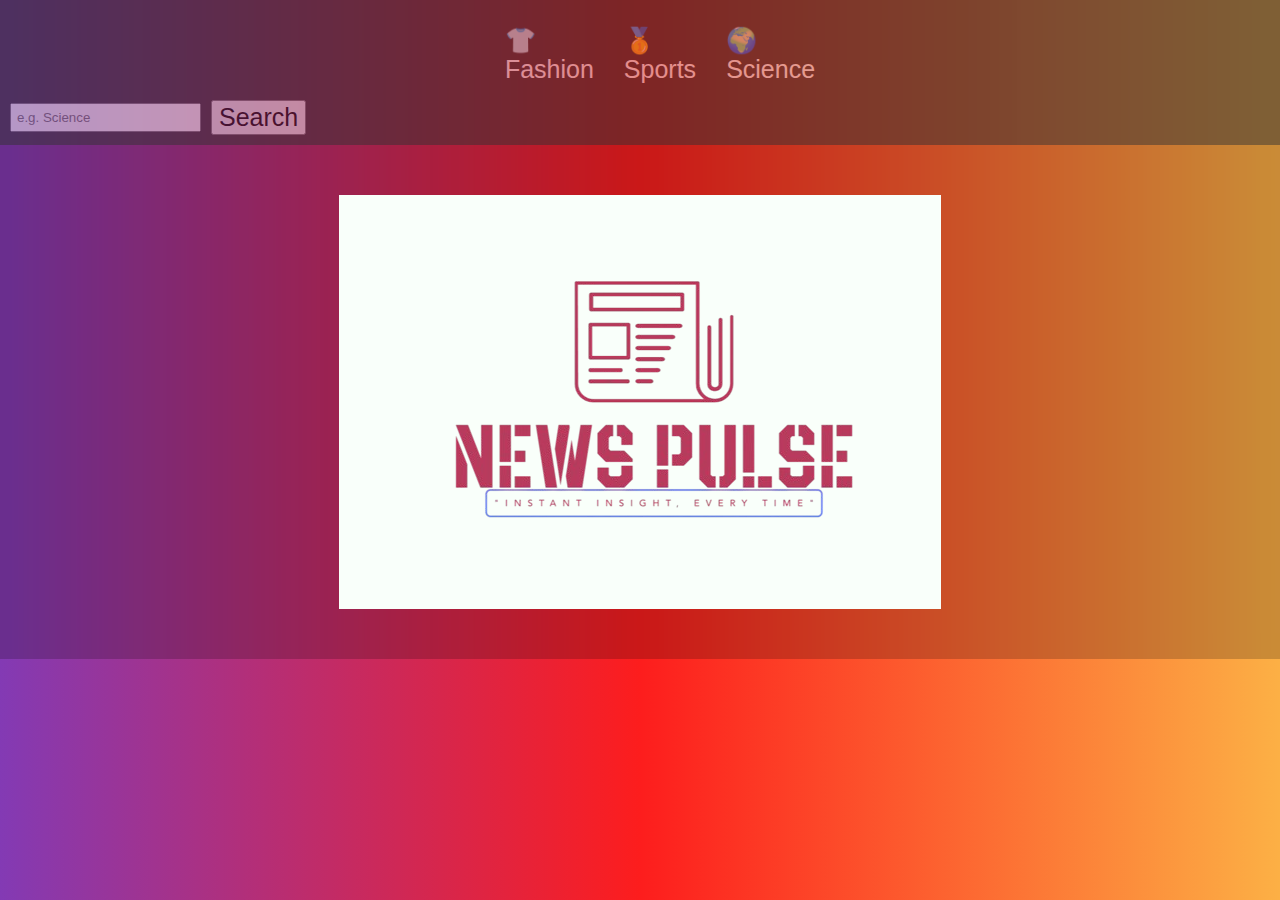
<file: index.html>
<!DOCTYPE html>
<html lang="en">

<head>
  <style>
    body {
      background: rgb(131, 58, 180);
      background: linear-gradient(90deg, rgba(131, 58, 180, 1) 0%, rgba(253, 29, 29, 1) 50%, rgba(252, 176, 69, 1) 100%);
      backdrop-filter: blur(10px) brightness(80%);
      margin: 0;
      font-family: Arial, sans-serif;
    }

    .logo {
      display: block;
      background-color: rgb(249, 255, 250);
      cursor: pointer;
      max-width: 100%;
      height: auto;
      margin: 50px auto;
    }

    .content-wrapper {
      display: flex;
      align-items: center;
      justify-content: center;
      max-width: 1200px;
      margin: 0 auto;
    }

    .text-column {
      flex: 1;
      display: flex;
      flex-direction: column;
      justify-content: space-between;
      height: 100%;
    }

    .basicinfo {
      background-color: #ffffff;
      border-radius: 20px;
      padding: 10px;
      box-shadow: 0 4px 8px rgba(0, 0, 0, 0.2);
      margin: 5px;
      flex: 1;

      width: 80%;

      color: #000;

      overflow: hidden;
      margin: 10px;


      opacity: 0;
      transition: opacity 0.5s ease-in-out;
    }

    .basicinfo.visible {
      opacity: 1;
    }






    .cards-container {
      flex: 3;
      display: flex;
      justify-content: space-between;
      flex-wrap: wrap;
    }

    .card {
      background-color: white;
      border-radius: 10px;
      box-shadow: 0px 4px 8px rgba(0, 0, 0, 0.1);
      margin: 10px;
      overflow: hidden;
      width: 30%;
      transition: transform 0.3s ease-in-out;
    }

    .card:hover {
      transform: translateY(-5px);
    }

    .card img {
      width: 100%;
      height: 200px;
      object-fit: cover;
    }

    .card-content {
      padding: 15px;
    }

    .card-content h3 {
      margin: 0 0 10px;
      font-size: 18px;
    }

    .card-content p {
      font-size: 14px;
      color: #555;
    }

    .card-content h6 {
      font-size: 12px;
      color: #aaa;
      margin-bottom: 10px;
    }

    @media (max-width: 992px) {
      .card {
        width: 48%;
      }
    }

    @media (max-width: 768px) {
      .card {
        width: 100%;
      }

      .content-wrapper {
        flex-direction: column;
      }

      .text-column {
        flex-direction: row;
        flex-wrap: wrap;
        height: auto;
      }

      .basicinfo {
        width: 48%;
      }
    }

    nav {
      background-color: #333;
      opacity: 0.5;
      padding: 10px;
    }

    .nav-links {
      display: flex;
      justify-content: space-around;
    }

    .nav-links ul {
      display: flex;
      list-style: none;


    }

    .nav-links li {
      margin: 0 15px;
      color: white;
      cursor: pointer;
      font-size: 25px;
    }

    .search-bar {
      display: flex;
      align-items: center;
      font-size: 25px;
    }

    .news-input {
      padding: 5px;
      margin-right: 10px;
    }

    .search-button {


      font-size: 25px;
      cursor: pointer;
    }
  </style>
  <meta charset="UTF-8">
  <meta http-equiv="X-UA-Compatible" content="IE=edge">
  <meta name="viewport" content="width=device-width, initial-scale=1.0">
  <title>News App</title>
</head>

<body>

  <nav>
    <div class="main-nav container flex">

      <div class="nav-links">
        <ul class="flex">
          <li class="hover-link nav-item" id="ipl" onclick="onNavItemClick('fashion')">
            &#128085<br>Fashion
          </li>
          <li class="hover-link nav-item" id="finance" onclick="onNavItemClick('Sports')">&#129351<br>Sports</li>
          <li class="hover-link nav-item" id="politics" onclick="onNavItemClick('science')">&#127757<br>Science</li>
        </ul>
      </div>
      <div class="search-bar flex">
        <input id="search-text" type="text" class="news-input" placeholder="e.g. Science">
        <button id="search-button" class="search-button">Search</button>
      </div>
    </div>
  </nav>

  <div class="content-wrapper">
    <div class="text-column">
      <div class="basicinfo" id="para1">
        <p><span><b>Stay Ahead with Breaking News:</b></span> Our news website delivers the latest headlines and updates
          from around the globe as they happen. Whether it’s politics, technology, or entertainment, you’ll find
          real-time coverage.</p>
      </div>

      <div class="basicinfo" id="para2">
        <p><span><b>In-Depth Analysis and Insights:</b></span> Beyond just breaking news, we provide thorough analysis
          and insightful commentary on the stories that matter. Our expert contributors delve into the nuances behind
          major events, offering perspectives that help you understand the bigger picture.</p>
      </div>
    </div>

    <div>
      <img src="newlogo.png" alt="News Pulse Logo" class="logo" id="logo">
    </div>

    <div class="text-column">
      <div class="basicinfo" id="para3">
        <p><span><b>Personalized News Experience:</b></span> Tailor your news feed to your interests with our
          customizable options. Whether you’re passionate about international affairs, local news, or specialized topics
          like science or sports, our platform allows you to curate your content.</p>
      </div>

      <div class="basicinfo" id="para4">
        <p><span><b>Interactive and Engaging Community:</b></span> Join a vibrant community of readers and contributors
          who engage in meaningful discussions and share diverse viewpoints. Our platform encourages interaction through
          comments, forums, and social media integration.</p>
      </div>
    </div>
  </div>

  <div class="cards-container" id="cards-container">
    <!-- Cards will be injected here -->
  </div>

  <template id="template-news-card">
    <div class="card">
      <div class="card-header">
        <img src="https://via.placeholder.com/400x200" alt="news-image" id="news-img">
      </div>
      <div class="card-content">
        <h3 id="news-title">This is the Title</h3>
        <h6 class="news-source" id="news-source">End Gadget 26/08/2023</h6>
        <p class="news-desc" id="news-desc">Lorem ipsum dolor sit amet consectetur adipisicing elit.</p>
      </div>
    </div>
  </template>

  <script>
    document.getElementById('logo').addEventListener('click', function () {
      document.querySelectorAll('.basicinfo').forEach(function (el) {
        el.classList.toggle('visible');
      });
    });

    const API_KEY = "fdb523ae3aef4453ae4cb4ee16d48713";
    const url = "https://newsapi.org/v2/everything?q=";

    window.addEventListener("load", () => fetchNews("India"));

    async function fetchNews(query) {
      const res = await fetch(`${url}${query}&apiKey=${API_KEY}`);
      const data = await res.json();
      bindData(data.articles);
    }

    function bindData(articles) {
      const cardsContainer = document.getElementById("cards-container");
      const newsCardTemplate = document.getElementById("template-news-card");

      cardsContainer.innerHTML = "";

      articles.forEach((article) => {
        if (!article.urlToImage) return;
        const cardClone = newsCardTemplate.content.cloneNode(true);
        fillDataInCard(cardClone, article);
        cardsContainer.appendChild(cardClone);
      });
    }

    function fillDataInCard(cardClone, article) {
      const newsImg = cardClone.querySelector("#news-img");
      const newsTitle = cardClone.querySelector("#news-title");
      const newsSource = cardClone.querySelector("#news-source");
      const newsDesc = cardClone.querySelector("#news-desc");

      newsImg.src = article.urlToImage;
      newsTitle.innerHTML = article.title;
      newsDesc.innerHTML = article.description;

      const date = new Date(article.publishedAt).toLocaleString("en-US", {
        timeZone: "Asia/Jakarta",
      });

      newsSource.innerHTML = `${article.source.name} · ${date}`;

      cardClone.firstElementChild.addEventListener("click", () => {
        window.open(article.url, "_blank");
      });
    }

    let curSelectedNav = null;
    function onNavItemClick(id) {
      fetchNews(id);
      const navItem = document.getElementById(id);
      curSelectedNav?.classList.remove("active");
      curSelectedNav = navItem;
      curSelectedNav.classList.add("active");
    }

    const searchButton = document.getElementById("search-button");
    const searchText = document.getElementById("search-text");

    searchButton.addEventListener("click", () => {
      const query = searchText.value;
      if (!query) return;
      fetchNews(query);
      curSelectedNav?.classList.remove("active");
      curSelectedNav = null;
    });

  </script>
</body>

</html>
</file>
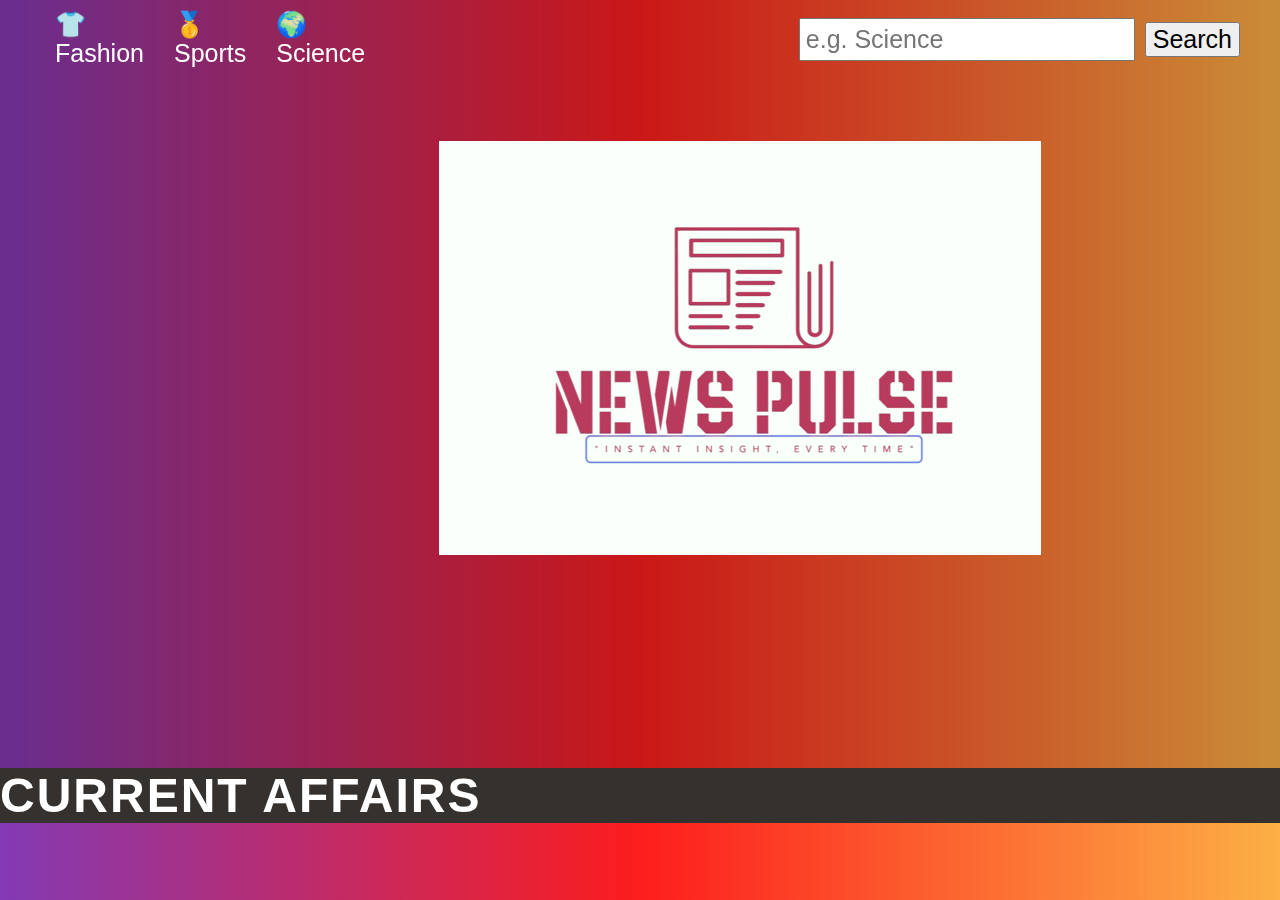
<file: code.html>
<!DOCTYPE html>
<html lang="en">

<head>
  <style>
    body {
      background: rgb(131, 58, 180);
      background: linear-gradient(90deg, rgba(131, 58, 180, 1) 0%, rgba(253, 29, 29, 1) 50%, rgba(252, 176, 69, 1) 100%);
      backdrop-filter: blur(10px) brightness(80%);
      margin: 0;
      font-family: Arial, sans-serif;
    }

    .logo {
      display: block;
      background-color: rgb(249, 255, 250);
      cursor: pointer;
      max-width: 100%;
      height: auto;
      margin: 50px auto;
    }

    .content-wrapper {
      margin-bottom: 2000px;
    }

    h1 {
      font-family: 'Arial', sans-serif;
      font-size: 3rem;
      color: #ffffff;
      letter-spacing: 2px;
      text-transform: uppercase;
      position: relative;
      overflow: hidden;
      margin: 0;
      background-color: #34312f;
    }

    h1::before {
      content: "";
      position: absolute;
      width: 100%;
      height: 100%;
      background-color: #d65522;
      /* Tomato color */
      top: 100%;
      left: 0;
      z-index: -1;
      transition: top 0.5s ease-in-out;
    }

    h1:hover::before {
      top: 0;
    }

    h1 span {
      display: inline-block;
      transition: transform 0.3s ease;
    }

    h1:hover span {
      transform: translateY(-10px);
    }

    .content-wrapper {
      display: flex;
      align-items: center;
      justify-content: center;
      max-width: 1200px;
      margin-left: 200px;
      margin-bottom: 150px;
    }

    .text-column {
      flex: 1;
      display: flex;
      flex-direction: column;
      justify-content: space-between;
      height: 100%;
    }

    .basicinfo {
      background-color: #ffffff;
      border-radius: 20px;
      padding: 10px;
      box-shadow: 0 4px 8px rgba(0, 0, 0, 0.2);
      margin: 5px;
      flex: 1;
      width: 80%;
      color: #000;
      overflow: hidden;
      margin: 10px;
      opacity: 0;
      transition: opacity 0.5s ease-in-out;
    }

    .basicinfo.visible {
      opacity: 1;
    }

    .cards-container {
      flex: 3;
      display: flex;
      justify-content: space-between;
      flex-wrap: wrap;
    }

    .card {
      background-color: white;
      border-radius: 10px;
      box-shadow: 0px 4px 8px rgba(0, 0, 0, 0.1);
      margin: 10px;
      overflow: hidden;
      width: 30%;
      transition: transform 0.3s ease-in-out;
    }

    .card:hover {
      transform: translateY(-5px);
    }

    .card img {
      width: 100%;
      height: 200px;
      object-fit: cover;
    }

    .card-content {
      padding: 15px;
    }

    .card-content h3 {
      margin: 0 0 10px;
      font-size: 18px;
    }

    .card-content p {
      font-size: 14px;
      color: #555;
    }

    .card-content h6 {
      font-size: 12px;
      color: #aaa;
      margin-bottom: 10px;
    }

    @media (max-width: 992px) {
      .card {
        width: 48%;
      }
    }

    @media (max-width: 768px) {
      .card {
        width: 100%;
      }

      .content-wrapper {
        flex-direction: column;
      }

      .text-column {
        flex-direction: row;
        flex-wrap: wrap;
        height: auto;
      }

      .basicinfo {
        width: 48%;
      }
    }



    nav {

      padding: 10px;

    }

    .nav-container {
      display: flex;
      align-items: center;
      justify-content: space-between;
      max-width: 1200px;
      margin: 0 auto;
    }

    .nav-links {
      display: flex;
      list-style: none;
      margin: 0;
      padding: 0;
    }

    .nav-links li {
      margin: 0 15px;
      color: white;
      cursor: pointer;
      font-size: 25px;
      display: flex;
      align-items: center;
    }

    .search-bar {
      display: flex;
      align-items: center;
    }

    .news-input {
      padding: 5px;
      font-size: 25px;
      margin-right: 10px;
    }

    .search-button {
      font-size: 25px;
      cursor: pointer;
    }
  </style>
  <meta charset="UTF-8">
  <meta http-equiv="X-UA-Compatible" content="IE=edge">
  <meta name="viewport" content="width=device-width, initial-scale=1.0">
  <title>News App</title>
</head>

<body>

  <nav>
    <div class="nav-container">
      <ul class="nav-links">
        <li class="hover-link nav-item" id="fashion" onclick="onNavItemClick('fashion')">
          &#128085<br>Fashion
        </li>
        <li class="hover-link nav-item" id="sports" onclick="onNavItemClick('sports')">
          &#129351<br>Sports
        </li>
        <li class="hover-link nav-item" id="science" onclick="onNavItemClick('science')">
          &#127757<br>Science
        </li>
      </ul>
      <div class="search-bar">
        <input id="search-text" type="text" class="news-input" placeholder="e.g. Science">
        <button id="search-button" class="search-button">Search</button>
      </div>
    </div>
  </nav>

  <div class="content-wrapper">
    <div class="text-column">
      <div class="basicinfo" id="para1">
        <p><span><b>Stay Ahead with Breaking News:</b></span> Our news website delivers the latest headlines and updates
          from around the globe as they happen. Whether it’s politics, technology, or entertainment, you’ll find
          real-time coverage.</p>
      </div>

      <div class="basicinfo" id="para2">
        <p><span><b>In-Depth Analysis and Insights:</b></span> Beyond just breaking news, we provide thorough analysis
          and insightful commentary on the stories that matter. Our expert contributors delve into the nuances behind
          major events, offering perspectives that help you understand the bigger picture.</p>
      </div>
    </div>

    <div>
      <img src="newlogo.png" alt="News Pulse Logo" class="logo" id="logo">
    </div>

    <div class="text-column">
      <div class="basicinfo" id="para3">
        <p><span><b>Personalized News Experience:</b></span> Tailor your news feed to your interests with our
          customizable options. Whether you’re passionate about international affairs, local news, or specialized topics
          like science or sports, our platform allows you to curate your content.</p>
      </div>

      <div class="basicinfo" id="para4">
        <p><span><b>Interactive and Engaging Community:</b></span> Join a vibrant community of readers and contributors
          who engage in meaningful discussions and share diverse viewpoints. Our platform encourages interaction through
          comments, forums, and social media integration.</p>
      </div>
    </div>
  </div>
  <h1>CURRENT AFFAIRS</h1>
  <div class="cards-container" id="cards-container">
    <!-- Cards will be injected here -->
  </div>

  <template id="template-news-card">
    <div class="card">
      <div class="card-header">
        <img src="https://via.placeholder.com/400x200" alt="news-image" id="news-img">
      </div>
      <div class="card-content">
        <h3 id="news-title">This is the Title</h3>
        <h6 class="news-source" id="news-source">End Gadget 26/08/2023</h6>
        <p class="news-desc" id="news-desc">Lorem ipsum dolor sit amet consectetur adipisicing elit.</p>
      </div>
    </div>
  </template>

  <script>
    document.getElementById('logo').addEventListener('click', function () {
      document.querySelectorAll('.basicinfo').forEach(function (el) {
        el.classList.toggle('visible');
      });
    });

    const API_KEY = "fdb523ae3aef4453ae4cb4ee16d48713";
    const url = "https://newsapi.org/v2/everything?q=";

    window.addEventListener("load", () => fetchNews("India"));

    async function fetchNews(query) {
      const res = await fetch(`${url}${query}&apiKey=${API_KEY}`);
      const data = await res.json();
      bindData(data.articles);
    }

    function bindData(articles) {
      const cardsContainer = document.getElementById("cards-container");
      const newsCardTemplate = document.getElementById("template-news-card");

      cardsContainer.innerHTML = "";

      articles.forEach((article) => {
        if (!article.urlToImage) return;
        const cardClone = newsCardTemplate.content.cloneNode(true);
        fillDataInCard(cardClone, article);
        cardsContainer.appendChild(cardClone);
      });
    }

    function fillDataInCard(cardClone, article) {
      const newsImg = cardClone.querySelector("#news-img");
      const newsTitle = cardClone.querySelector("#news-title");
      const newsSource = cardClone.querySelector("#news-source");
      const newsDesc = cardClone.querySelector("#news-desc");

      newsImg.src = article.urlToImage;
      newsTitle.innerHTML = article.title;
      newsDesc.innerHTML = article.description;

      const date = new Date(article.publishedAt).toLocaleString("en-US", {
        timeZone: "Asia/Jakarta",
      });

      newsSource.innerHTML = `${article.source.name} · ${date}`;

      cardClone.firstElementChild.addEventListener("click", () => {
        window.open(article.url, "_blank");
      });
    }

    let curSelectedNav = null;
    function onNavItemClick(id) {
      fetchNews(id);
      const navItem = document.getElementById(id);
      curSelectedNav?.classList.remove("active");
      curSelectedNav = navItem;
      curSelectedNav.classList.add("active");
    }

    const searchButton = document.getElementById("search-button");
    const searchText = document.getElementById("search-text");

    searchButton.addEventListener("click", () => {
      const query = searchText.value;
      if (!query) return;
      fetchNews(query);
      curSelectedNav?.classList.remove("active");
      curSelectedNav = null;
    });

  </script>
</body>

</html>
</file>
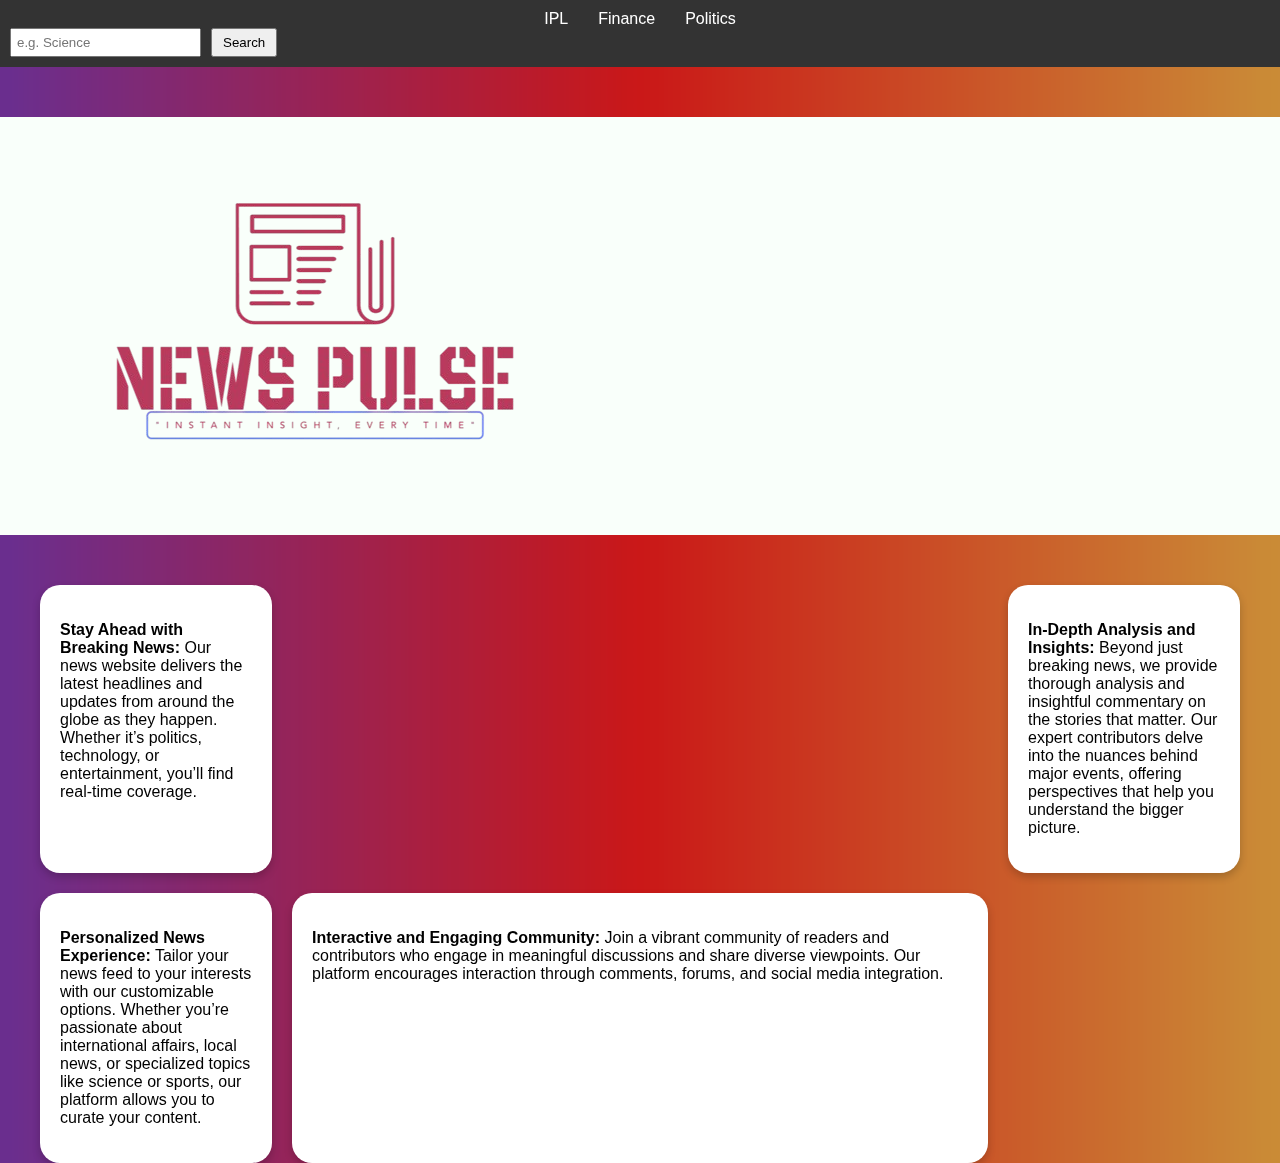
<file: codes.html>
<!DOCTYPE html>
<html lang="en">

<head>
  <style>
    body {
      background: rgb(131, 58, 180);
      background: linear-gradient(90deg, rgba(131, 58, 180, 1) 0%, rgba(253, 29, 29, 1) 50%, rgba(252, 176, 69, 1) 100%);
      backdrop-filter: blur(10px) brightness(80%);
      margin: 0;
      font-family: Arial, sans-serif;
    }

    .logo {
      margin: 50px auto;
      display: block;
      background-color: rgb(249, 255, 250);
      cursor: pointer;
      max-width: 100%;
      height: auto;
    }

    .content-wrapper {
      display: grid;
      grid-template-columns: 1fr 3fr 1fr;
      grid-template-rows: auto auto;
      gap: 20px;
      width: 100%;
      max-width: 1200px;
      margin: 0 auto;
    }

    .basicinfo {
      background-color: #ffffff;
      border-radius: 20px;
      padding: 20px;
      box-shadow: 0 4px 8px rgba(0, 0, 0, 0.2);
    }

    .cards-container {
      grid-column: 2 / span 1;
      display: flex;
      justify-content: space-between;
      flex-wrap: wrap;
    }

    .card {
      background-color: white;
      border-radius: 10px;
      box-shadow: 0px 4px 8px rgba(0, 0, 0, 0.1);
      margin: 10px;
      overflow: hidden;
      width: 30%;
      transition: transform 0.3s ease-in-out;
    }

    .card:hover {
      transform: translateY(-5px);
    }

    .card img {
      width: 100%;
      height: 200px;
      object-fit: cover;
    }

    .card-content {
      padding: 15px;
    }

    .card-content h3 {
      margin: 0 0 10px;
      font-size: 18px;
    }

    .card-content p {
      font-size: 14px;
      color: #555;
    }

    .card-content h6 {
      font-size: 12px;
      color: #aaa;
      margin-bottom: 10px;
    }

    @media (max-width: 992px) {
      .card {
        width: 48%;
      }
    }

    @media (max-width: 768px) {
      .card {
        width: 100%;
      }

      .content-wrapper {
        grid-template-columns: 1fr;
        grid-template-rows: auto auto auto auto auto;
      }
    }

    nav {
      background-color: #333;
      padding: 10px;
    }

    .nav-links {
      display: flex;
      justify-content: space-around;
    }

    .nav-links ul {
      display: flex;
      list-style: none;
      padding: 0;
      margin: 0;
    }

    .nav-links li {
      margin: 0 15px;
      color: white;
      cursor: pointer;
    }

    .search-bar {
      display: flex;
      align-items: center;
    }

    .news-input {
      padding: 5px;
      margin-right: 10px;
    }

    .search-button {
      padding: 5px 10px;
      cursor: pointer;
    }
  </style>
  <meta charset="UTF-8">
  <meta http-equiv="X-UA-Compatible" content="IE=edge">
  <meta name="viewport" content="width=device-width, initial-scale=1.0">
  <title>News App</title>
</head>

<body>

  <nav>
    <div class="main-nav container flex">

      <div class="nav-links">
        <ul class="flex">
          <li class="hover-link nav-item" id="ipl" onclick="onNavItemClick('ipl')">IPL</li>
          <li class="hover-link nav-item" id="finance" onclick="onNavItemClick('finance')">Finance</li>
          <li class="hover-link nav-item" id="politics" onclick="onNavItemClick('politics')">Politics</li>
        </ul>
      </div>
      <div class="search-bar flex">
        <input id="search-text" type="text" class="news-input" placeholder="e.g. Science">
        <button id="search-button" class="search-button">Search</button>
      </div>
    </div>
  </nav>

  <div class="logo" id="logo">
    <img src="newlogo.png" alt="News Pulse Logo">
  </div>

  <div class="content-wrapper">
    <div class="basicinfo" id="para1">
      <p><span><b>Stay Ahead with Breaking News:</b></span> Our news website delivers the latest headlines and updates
        from around the globe as they happen. Whether it’s politics, technology, or entertainment, you’ll find
        real-time coverage.</p>
    </div>

    <div class="cards-container" id="cards-container">
      <!-- Cards will be injected here -->
    </div>

    <div class="basicinfo" id="para2">
      <p><span><b>In-Depth Analysis and Insights:</b></span> Beyond just breaking news, we provide thorough analysis
        and insightful commentary on the stories that matter. Our expert contributors delve into the nuances behind
        major events, offering perspectives that help you understand the bigger picture.</p>
    </div>

    <div class="basicinfo" id="para3">
      <p><span><b>Personalized News Experience:</b></span> Tailor your news feed to your interests with our
        customizable options. Whether you’re passionate about international affairs, local news, or specialized topics
        like science or sports, our platform allows you to curate your content.</p>
    </div>

    <div class="basicinfo" id="para4">
      <p><span><b>Interactive and Engaging Community:</b></span> Join a vibrant community of readers and contributors
        who engage in meaningful discussions and share diverse viewpoints. Our platform encourages interaction through
        comments, forums, and social media integration.</p>
    </div>
  </div>

  <template id="template-news-card">
    <div class="card">
      <div class="card-header">
        <img src="https://via.placeholder.com/400x200" alt="news-image" id="news-img">
      </div>
      <div class="card-content">
        <h3 id="news-title">This is the Title</h3>
        <h6 class="news-source" id="news-source">End Gadget 26/08/2023</h6>
        <p class="news-desc" id="news-desc">Lorem ipsum dolor sit amet consectetur adipisicing elit.</p>
      </div>
    </div>
  </template>

  <script>
    document.getElementById('logo').addEventListener('click', function () {
      document.querySelectorAll('.basicinfo').forEach(function (el) {
        el.classList.toggle('visible');
      });
    });

    const API_KEY = "fdb523ae3aef4453ae4cb4ee16d48713";
    const url = "https://newsapi.org/v2/everything?q=";

    window.addEventListener("load", () => fetchNews("India"));

    async function fetchNews(query) {
      const res = await fetch(`${url}${query}&apiKey=${API_KEY}`);
      const data = await res.json();
      bindData(data.articles);
    }

    function bindData(articles) {
      const cardsContainer = document.getElementById("cards-container");
      const newsCardTemplate = document.getElementById("template-news-card");

      cardsContainer.innerHTML = "";

      articles.forEach((article) => {
        if (!article.urlToImage) return;
        const cardClone = newsCardTemplate.content.cloneNode(true);
        fillDataInCard(cardClone, article);
        cardsContainer.appendChild(cardClone);
      });
    }

    function fillDataInCard(cardClone, article) {
      const newsImg = cardClone.querySelector("#news-img");
      const newsTitle = cardClone.querySelector("#news-title");
      const newsSource = cardClone.querySelector("#news-source");
      const newsDesc = cardClone.querySelector("#news-desc");

      newsImg.src = article.urlToImage;
      newsTitle.innerHTML = article.title;
      newsDesc.innerHTML = article.description;

      const date = new Date(article.publishedAt).toLocaleString("en-US", {
        timeZone: "Asia/Jakarta",
      });

      newsSource.innerHTML = `${article.source.name} · ${date}`;

      cardClone.firstElementChild.addEventListener("click", () => {
        window.open(article.url, "_blank");
      });
    }

    let curSelectedNav = null;
    function onNavItemClick(id) {
      fetchNews(id);
      const navItem = document.getElementById(id);
      curSelectedNav?.classList.remove("active");
      curSelectedNav = navItem;
      curSelectedNav.classList.add("active");
    }

    const searchButton = document.getElementById("search-button");
    const searchText = document.getElementById("search-text");

    searchButton.addEventListener("click", () => {
      const query = searchText.value;
      if (!query) return;
      fetchNews(query);
      curSelectedNav?.classList.remove("active");
      curSelectedNav = null;
    });


    document.getElementById('logo').addEventListener('click', function () {
      document.querySelectorAll('.basicinfo').forEach(function (el) {
        el.classList.toggle('visible');
      });
    });

  </script>
</body>

</html>
</file>
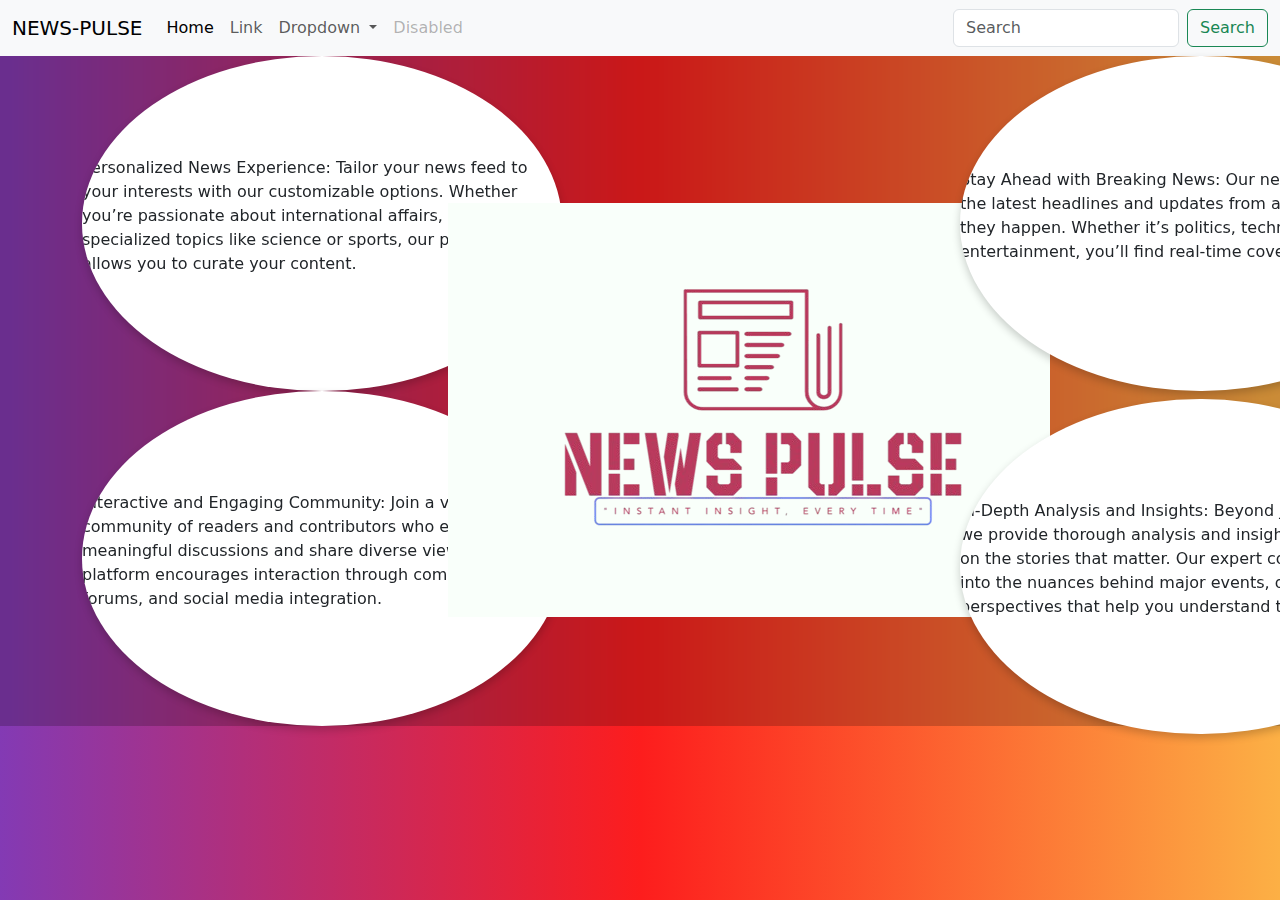
<file: flower.html>
<!doctype html>
<html lang="en">

<head>
  <meta charset="utf-8">
  <meta name="viewport" content="width=device-width, initial-scale=1">
  <title>Bootstrap demo</title>
  <link href="https://cdn.jsdelivr.net/npm/bootstrap@5.3.3/dist/css/bootstrap.min.css" rel="stylesheet"
    integrity="sha384-QWTKZyjpPEjISv5WaRU9OFeRpok6YctnYmDr5pNlyT2bRjXh0JMhjY6hW+ALEwIH" crossorigin="anonymous">
  <link rel="stylesheet" href="new.css">
</head>

<body>
  <nav class="navbar navbar-expand-lg bg-body-tertiary">
    <div class="container-fluid">
      <a class="navbar-brand" href="#">NEWS-PULSE</a>
      <button class="navbar-toggler" type="button" data-bs-toggle="collapse" data-bs-target="#navbarSupportedContent"
        aria-controls="navbarSupportedContent" aria-expanded="false" aria-label="Toggle navigation">
        <span class="navbar-toggler-icon"></span>
      </button>
      <div class="collapse navbar-collapse" id="navbarSupportedContent">
        <ul class="navbar-nav me-auto mb-2 mb-lg-0">
          <li class="nav-item">
            <a class="nav-link active" aria-current="page" href="#">Home</a>
          </li>
          <li class="nav-item">
            <a class="nav-link" href="#">Link</a>
          </li>
          <li class="nav-item dropdown">
            <a class="nav-link dropdown-toggle" href="#" role="button" data-bs-toggle="dropdown" aria-expanded="false">
              Dropdown
            </a>
            <ul class="dropdown-menu">
              <li><a class="dropdown-item" href="#">Action</a></li>
              <li><a class="dropdown-item" href="#">Another action</a></li>
              <li>
                <hr class="dropdown-divider">
              </li>
              <li><a class="dropdown-item" href="#">Something else here</a></li>
            </ul>
          </li>
          <li class="nav-item">
            <a class="nav-link disabled" aria-disabled="true">Disabled</a>
          </li>
        </ul>
        <form class="d-flex" role="search">
          <input class="form-control me-2" type="search" placeholder="Search" aria-label="Search">
          <button class="btn btn-outline-success" type="submit">Search</button>
        </form>
      </div>
    </div>
  </nav>

  <div class="container">
    <div class="logo">
      <img src="newlogo.png" alt="News Pulse Logo">
    </div>

    <div class="basicinfo" id="para1">
      <p>Stay Ahead with Breaking News: Our news website delivers the latest headlines and updates from around the globe
        as they happen. Whether it’s politics, technology, or entertainment, you’ll find real-time coverage.</p>
    </div>

    <div class="basicinfo" id="para2">
      <p>In-Depth Analysis and Insights: Beyond just breaking news, we provide thorough analysis and insightful
        commentary on the stories that matter. Our expert contributors delve into the nuances behind major events,
        offering perspectives that help you understand the bigger picture.</p>
    </div>

    <div class="basicinfo" id="para3">
      <p>Personalized News Experience: Tailor your news feed to your interests with our customizable options. Whether
        you’re passionate about international affairs, local news, or specialized topics like science or sports, our
        platform allows you to curate your content.</p>
    </div>

    <div class="basicinfo" id="para4">
      <p>Interactive and Engaging Community: Join a vibrant community of readers and contributors who engage in
        meaningful discussions and share diverse viewpoints. Our platform encourages interaction through comments,
        forums, and social media integration.</p>
    </div>
  </div>

  <script src="https://cdn.jsdelivr.net/npm/bootstrap@5.3.3/dist/js/bootstrap.bundle.min.js"
    integrity="sha384-YvpcrYf0tY3lHB60NNkmXc5s9fDVZLESaAA55NDzOxhy9GkcIdslK1eN7N6jIeHz"
    crossorigin="anonymous"></script>
</body>

</html>
</file>
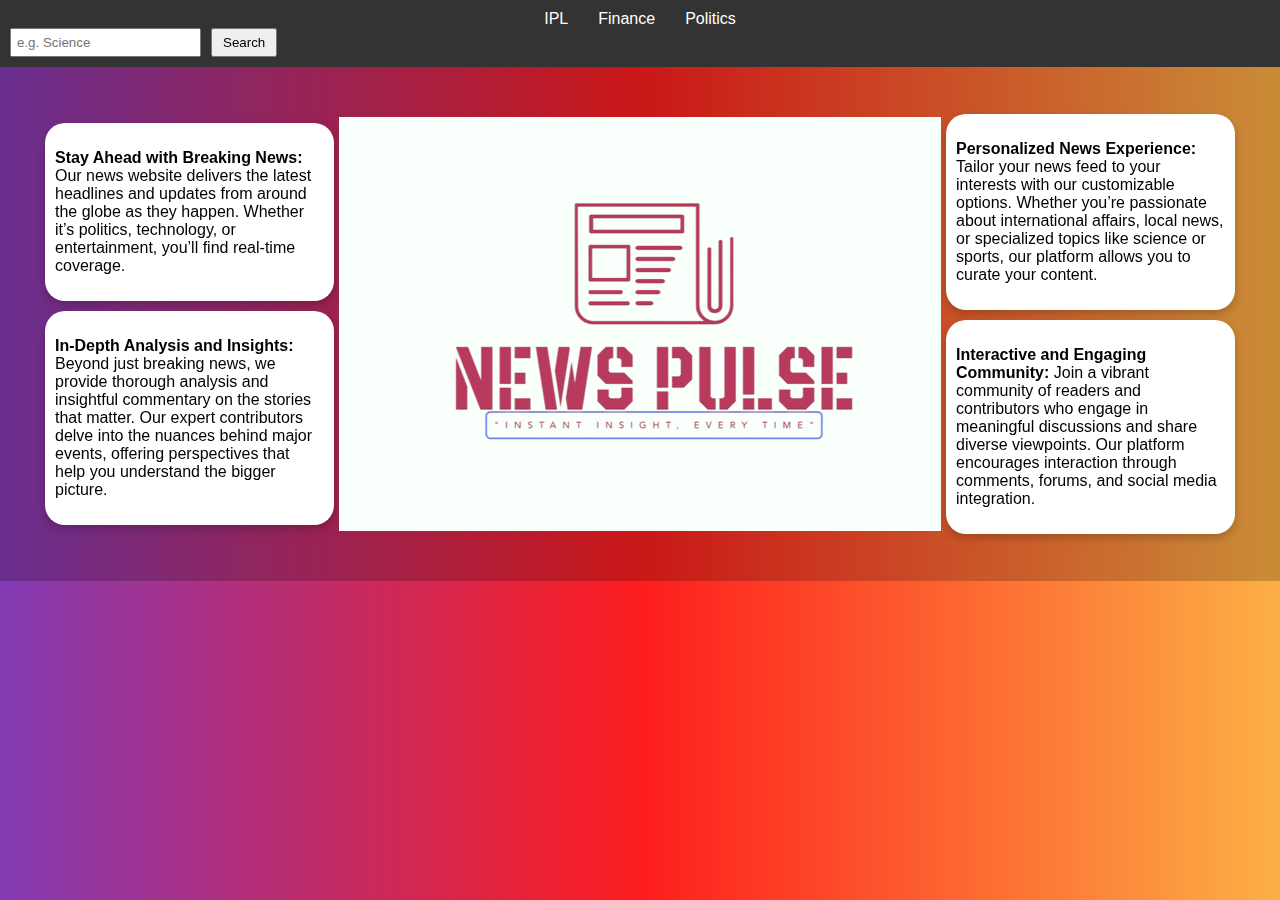
<file: last.html>
<!DOCTYPE html>
<html lang="en">

<head>
  <style>
    body {
      background: rgb(131, 58, 180);
      background: linear-gradient(90deg, rgba(131, 58, 180, 1) 0%, rgba(253, 29, 29, 1) 50%, rgba(252, 176, 69, 1) 100%);
      backdrop-filter: blur(10px) brightness(80%);
      margin: 0;
      font-family: Arial, sans-serif;
    }

    .logo {
      display: block;
      background-color: rgb(249, 255, 250);
      cursor: pointer;
      max-width: 100%;
      height: auto;
      margin: 50px auto;
    }

    .content-wrapper {
      display: flex;
      align-items: center;
      justify-content: center;
      max-width: 1200px;
      margin: 0 auto;
    }

    .text-column {
      flex: 1;
      display: flex;
      flex-direction: column;
      justify-content: space-between;
      height: 100%;
    }

    .basicinfo {
      background-color: #ffffff;
      border-radius: 20px;
      padding: 10px;
      box-shadow: 0 4px 8px rgba(0, 0, 0, 0.2);
      margin: 5px;
      flex: 1;
    }

    .cards-container {
      flex: 3;
      display: flex;
      justify-content: space-between;
      flex-wrap: wrap;
    }

    .card {
      background-color: white;
      border-radius: 10px;
      box-shadow: 0px 4px 8px rgba(0, 0, 0, 0.1);
      margin: 10px;
      overflow: hidden;
      width: 30%;
      transition: transform 0.3s ease-in-out;
    }

    .card:hover {
      transform: translateY(-5px);
    }

    .card img {
      width: 100%;
      height: 200px;
      object-fit: cover;
    }

    .card-content {
      padding: 15px;
    }

    .card-content h3 {
      margin: 0 0 10px;
      font-size: 18px;
    }

    .card-content p {
      font-size: 14px;
      color: #555;
    }

    .card-content h6 {
      font-size: 12px;
      color: #aaa;
      margin-bottom: 10px;
    }

    @media (max-width: 992px) {
      .card {
        width: 48%;
      }
    }

    @media (max-width: 768px) {
      .card {
        width: 100%;
      }

      .content-wrapper {
        flex-direction: column;
      }

      .text-column {
        flex-direction: row;
        flex-wrap: wrap;
        height: auto;
      }

      .basicinfo {
        width: 48%;
      }
    }

    nav {
      background-color: #333;
      padding: 10px;
    }

    .nav-links {
      display: flex;
      justify-content: space-around;
    }

    .nav-links ul {
      display: flex;
      list-style: none;
      padding: 0;
      margin: 0;
    }

    .nav-links li {
      margin: 0 15px;
      color: white;
      cursor: pointer;
    }

    .search-bar {
      display: flex;
      align-items: center;
    }

    .news-input {
      padding: 5px;
      margin-right: 10px;
    }

    .search-button {
      padding: 5px 10px;
      cursor: pointer;
    }
  </style>
  <meta charset="UTF-8">
  <meta http-equiv="X-UA-Compatible" content="IE=edge">
  <meta name="viewport" content="width=device-width, initial-scale=1.0">
  <title>News App</title>
</head>

<body>

  <nav>
    <div class="main-nav container flex">

      <div class="nav-links">
        <ul class="flex">
          <li class="hover-link nav-item" id="ipl" onclick="onNavItemClick('ipl')">IPL</li>
          <li class="hover-link nav-item" id="finance" onclick="onNavItemClick('finance')">Finance</li>
          <li class="hover-link nav-item" id="politics" onclick="onNavItemClick('politics')">Politics</li>
        </ul>
      </div>
      <div class="search-bar flex">
        <input id="search-text" type="text" class="news-input" placeholder="e.g. Science">
        <button id="search-button" class="search-button">Search</button>
      </div>
    </div>
  </nav>

  <div class="content-wrapper">
    <div class="text-column">
      <div class="basicinfo" id="para1">
        <p><span><b>Stay Ahead with Breaking News:</b></span> Our news website delivers the latest headlines and updates
          from around the globe as they happen. Whether it’s politics, technology, or entertainment, you’ll find
          real-time coverage.</p>
      </div>

      <div class="basicinfo" id="para2">
        <p><span><b>In-Depth Analysis and Insights:</b></span> Beyond just breaking news, we provide thorough analysis
          and insightful commentary on the stories that matter. Our expert contributors delve into the nuances behind
          major events, offering perspectives that help you understand the bigger picture.</p>
      </div>
    </div>

    <div>
      <img src="newlogo.png" alt="News Pulse Logo" class="logo" id="logo">
    </div>

    <div class="text-column">
      <div class="basicinfo" id="para3">
        <p><span><b>Personalized News Experience:</b></span> Tailor your news feed to your interests with our
          customizable options. Whether you’re passionate about international affairs, local news, or specialized topics
          like science or sports, our platform allows you to curate your content.</p>
      </div>

      <div class="basicinfo" id="para4">
        <p><span><b>Interactive and Engaging Community:</b></span> Join a vibrant community of readers and contributors
          who engage in meaningful discussions and share diverse viewpoints. Our platform encourages interaction through
          comments, forums, and social media integration.</p>
      </div>
    </div>
  </div>

  <div class="cards-container" id="cards-container">
    <!-- Cards will be injected here -->
  </div>

  <template id="template-news-card">
    <div class="card">
      <div class="card-header">
        <img src="https://via.placeholder.com/400x200" alt="news-image" id="news-img">
      </div>
      <div class="card-content">
        <h3 id="news-title">This is the Title</h3>
        <h6 class="news-source" id="news-source">End Gadget 26/08/2023</h6>
        <p class="news-desc" id="news-desc">Lorem ipsum dolor sit amet consectetur adipisicing elit.</p>
      </div>
    </div>
  </template>

  <script>
    document.getElementById('logo').addEventListener('click', function () {
      document.querySelectorAll('.basicinfo').forEach(function (el) {
        el.classList.toggle('visible');
      });
    });

    const API_KEY = "fdb523ae3aef4453ae4cb4ee16d48713";
    const url = "https://newsapi.org/v2/everything?q=";

    window.addEventListener("load", () => fetchNews("India"));

    async function fetchNews(query) {
      const res = await fetch(`${url}${query}&apiKey=${API_KEY}`);
      const data = await res.json();
      bindData(data.articles);
    }

    function bindData(articles) {
      const cardsContainer = document.getElementById("cards-container");
      const newsCardTemplate = document.getElementById("template-news-card");

      cardsContainer.innerHTML = "";

      articles.forEach((article) => {
        if (!article.urlToImage) return;
        const cardClone = newsCardTemplate.content.cloneNode(true);
        fillDataInCard(cardClone, article);
        cardsContainer.appendChild(cardClone);
      });
    }

    function fillDataInCard(cardClone, article) {
      const newsImg = cardClone.querySelector("#news-img");
      const newsTitle = cardClone.querySelector("#news-title");
      const newsSource = cardClone.querySelector("#news-source");
      const newsDesc = cardClone.querySelector("#news-desc");

      newsImg.src = article.urlToImage;
      newsTitle.innerHTML = article.title;
      newsDesc.innerHTML = article.description;

      const date = new Date(article.publishedAt).toLocaleString("en-US", {
        timeZone: "Asia/Jakarta",
      });

      newsSource.innerHTML = `${article.source.name} · ${date}`;

      cardClone.firstElementChild.addEventListener("click", () => {
        window.open(article.url, "_blank");
      });
    }

    let curSelectedNav = null;
    function onNavItemClick(id) {
      fetchNews(id);
      const navItem = document.getElementById(id);
      curSelectedNav?.classList.remove("active");
      curSelectedNav = navItem;
      curSelectedNav.classList.add("active");
    }

    const searchButton = document.getElementById("search-button");
    const searchText = document.getElementById("search-text");

    searchButton.addEventListener("click", () => {
      const query = searchText.value;
      if (!query) return;
      fetchNews(query);
      curSelectedNav?.classList.remove("active");
      curSelectedNav = null;
    });

  </script>
</body>

</html>
</file>
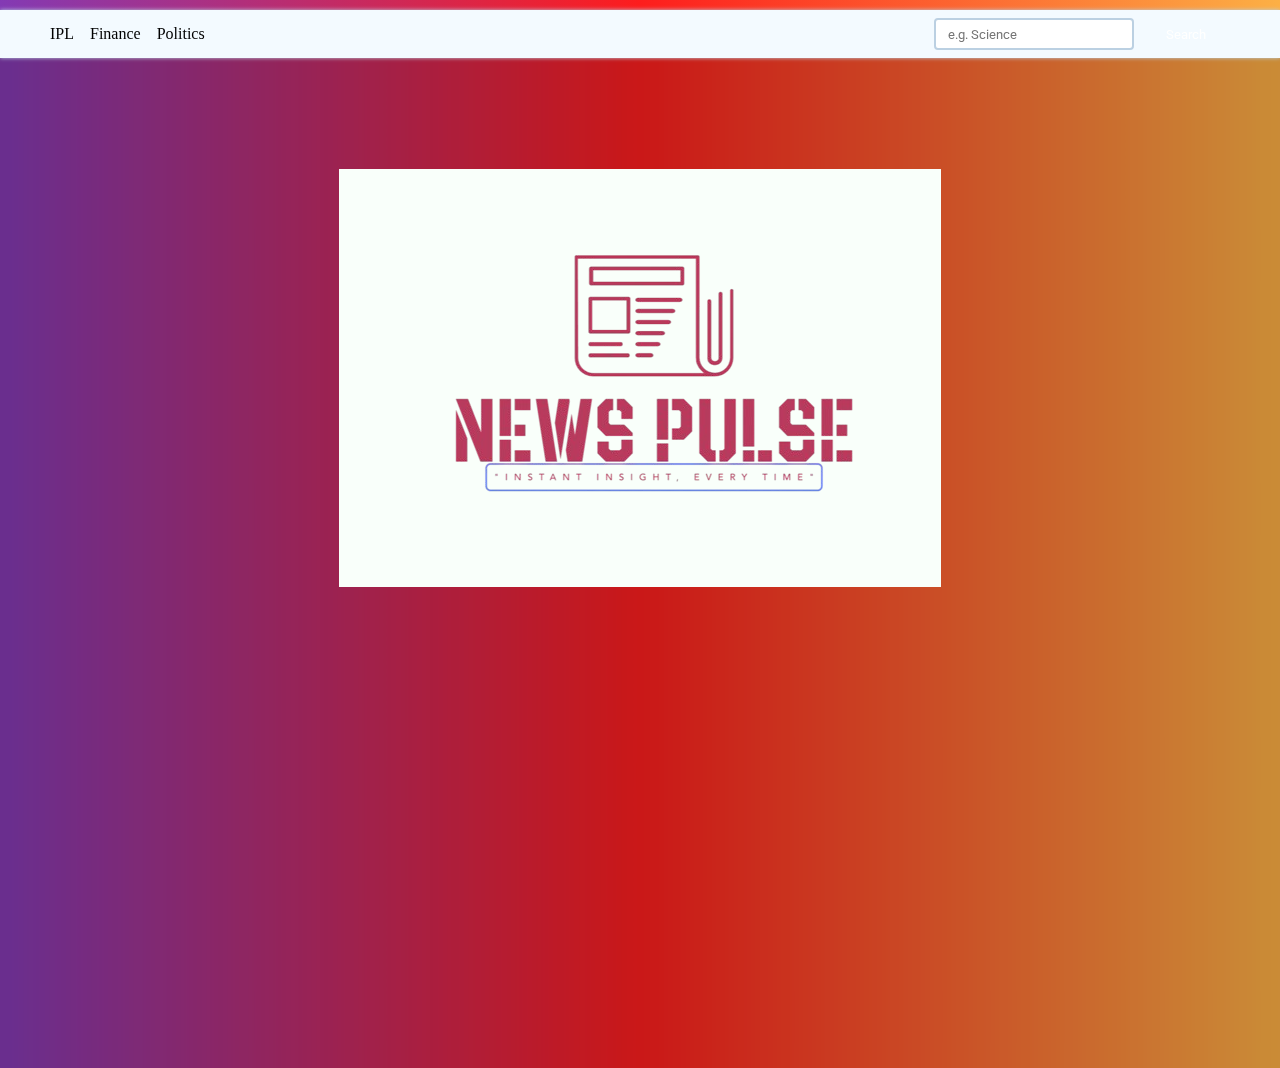
<file: mains.html>
<!DOCTYPE html>
<html lang="en">

<head>
  <style>
    body {
      background: rgb(131, 58, 180);
      background: linear-gradient(90deg, rgba(131, 58, 180, 1) 0%, rgba(253, 29, 29, 1) 50%, rgba(252, 176, 69, 1) 100%);
      backdrop-filter: blur(10px) brightness(80%);
    }

    .logo {
      position: absolute;
      top: 15%;
      left: 50%;
      transform: translate(-50%, 0);
      background-color: rgb(249, 255, 250);
      cursor: pointer;
      max-width: 100%;
      height: auto;
    }

    #para2 {
      position: absolute;
      top: 25%;
    }

    .basicinfo {
      width: 80%;
      max-width: 300px;
      height: 300px;
      color: #000;
      border-radius: 50px;
      overflow: hidden;
      margin: 10px;
      background-color: #ffffff;
      box-shadow: 0 4px 8px rgba(0, 0, 0, 0.2);
      opacity: 0;
      transition: opacity 0.5s ease-in-out;
    }

    .basicinfo.visible {
      opacity: 1;
    }

    @media (max-width: 768px) {
      .basicinfo {
        width: 100%;
        border-radius: 10px;
      }
    }
  </style>
  <meta charset="UTF-8">
  <meta http-equiv="X-UA-Compatible" content="IE=edge">
  <meta name="viewport" content="width=device-width, initial-scale=1.0">
  <title>News App</title>
  <link rel="stylesheet" href="style.css">
</head>

<body>

  <nav>
    <div class="main-nav container flex">

      <div class="nav-links">
        <ul class="flex">
          <li class="hover-link nav-item" id="ipl" onclick="onNavItemClick('ipl')">IPL</li>
          <li class="hover-link nav-item" id="finance" onclick="onNavItemClick('finance')">Finance</li>
          <li class="hover-link nav-item" id="politics" onclick="onNavItemClick('politics')">Politics</li>
        </ul>
      </div>
      <div class="search-bar flex">
        <input id="search-text" type="text" class="news-input" placeholder="e.g. Science">
        <button id="search-button" class="search-button">Search</button>
      </div>
    </div>
  </nav>
  <section>
    <div class="containersss ">
      <div class="logo" id="logo">
        <img src="newlogo.png" alt="News Pulse Logo">
      </div>

      <div class="basicinfo" id="para1">
        <p><span><b>Stay Ahead with Breaking News:</b></span> Our news website delivers the latest headlines and updates
          from around the globe as they happen. Whether it’s politics, technology, or entertainment, you’ll find
          real-time coverage.</p>
      </div>

      <div class="basicinfo" id="para2">
        <p><span><b>In-Depth Analysis and Insights:</b></span> Beyond just breaking news, we provide thorough analysis
          and insightful commentary on the stories that matter. Our expert contributors delve into the nuances behind
          major events, offering perspectives that help you understand the bigger picture.</p>
      </div>

      <div class="basicinfo" id="para3">
        <p><span><b>Personalized News Experience:</b></span> Tailor your news feed to your interests with our
          customizable options. Whether you’re passionate about international affairs, local news, or specialized topics
          like science or sports, our platform allows you to curate your content.</p>
      </div>

      <div class="basicinfo" id="para4">
        <p><span><b>Interactive and Engaging Community:</b></span> Join a vibrant community of readers and contributors
          who engage in meaningful discussions and share diverse viewpoints. Our platform encourages interaction through
          comments, forums, and social media integration.</p>
      </div>
    </div>
  </section>


  <main>
    <div class="cards-container" id="cards-container">

    </div>
  </main>

  <template id="template-news-card">
    <div class="card">
      <div class="card-header">
        <img src="https://via.placeholder.com/400x200" alt="news-image" id="news-img">
      </div>
      <div class="card-content">
        <h3 id="news-title">This is the Title</h3>
        <h6 class="news-source" id="news-source">End Gadget 26/08/2023</h6>
        <p class="news-desc" id="news-desc">Lorem, ipsum dolor sit amet consectetur adipisicing elit. Recusandae saepe
          quis voluptatum quisquam vitae doloremque facilis molestias quae ratione cumque!</p>
      </div>
    </div>
  </template>

  <script>
    document.getElementById('logo').addEventListener('click', function () {
      document.querySelectorAll('.basicinfo').forEach(function (el) {
        el.classList.toggle('visible');
      });
    });
  </script>
  <script>
    const API_KEY = "fdb523ae3aef4453ae4cb4ee16d48713";
    const url = "https://newsapi.org/v2/everything?q=";

    window.addEventListener("load", () => fetchNews("India"));

    function reload() {
      window.location.reload();
    }

    async function fetchNews(query) {
      const res = await fetch(`${url}${query}&apiKey=${API_KEY}`);
      const data = await res.json();
      bindData(data.articles);
    }

    function bindData(articles) {
      const cardsContainer = document.getElementById("cards-container");
      const newsCardTemplate = document.getElementById("template-news-card");

      cardsContainer.innerHTML = "";

      articles.forEach((article) => {
        if (!article.urlToImage) return;
        const cardClone = newsCardTemplate.content.cloneNode(true);
        fillDataInCard(cardClone, article);
        cardsContainer.appendChild(cardClone);
      });
    }

    function fillDataInCard(cardClone, article) {
      const newsImg = cardClone.querySelector("#news-img");
      const newsTitle = cardClone.querySelector("#news-title");
      const newsSource = cardClone.querySelector("#news-source");
      const newsDesc = cardClone.querySelector("#news-desc");

      newsImg.src = article.urlToImage;
      newsTitle.innerHTML = article.title;
      newsDesc.innerHTML = article.description;

      const date = new Date(article.publishedAt).toLocaleString("en-US", {
        timeZone: "Asia/Jakarta",
      });

      newsSource.innerHTML = `${article.source.name} · ${date}`;

      cardClone.firstElementChild.addEventListener("click", () => {
        window.open(article.url, "_blank");
      });
    }

    let curSelectedNav = null;
    function onNavItemClick(id) {
      fetchNews(id);
      const navItem = document.getElementById(id);
      curSelectedNav?.classList.remove("active");
      curSelectedNav = navItem;
      curSelectedNav.classList.add("active");
    }

    const searchButton = document.getElementById("search-button");
    const searchText = document.getElementById("search-text");

    searchButton.addEventListener("click", () => {
      const query = searchText.value;
      if (!query) return;
      fetchNews(query);
      curSelectedNav?.classList.remove("active");
      curSelectedNav = null;
    });


  </script>
</body>

</html>
</file>
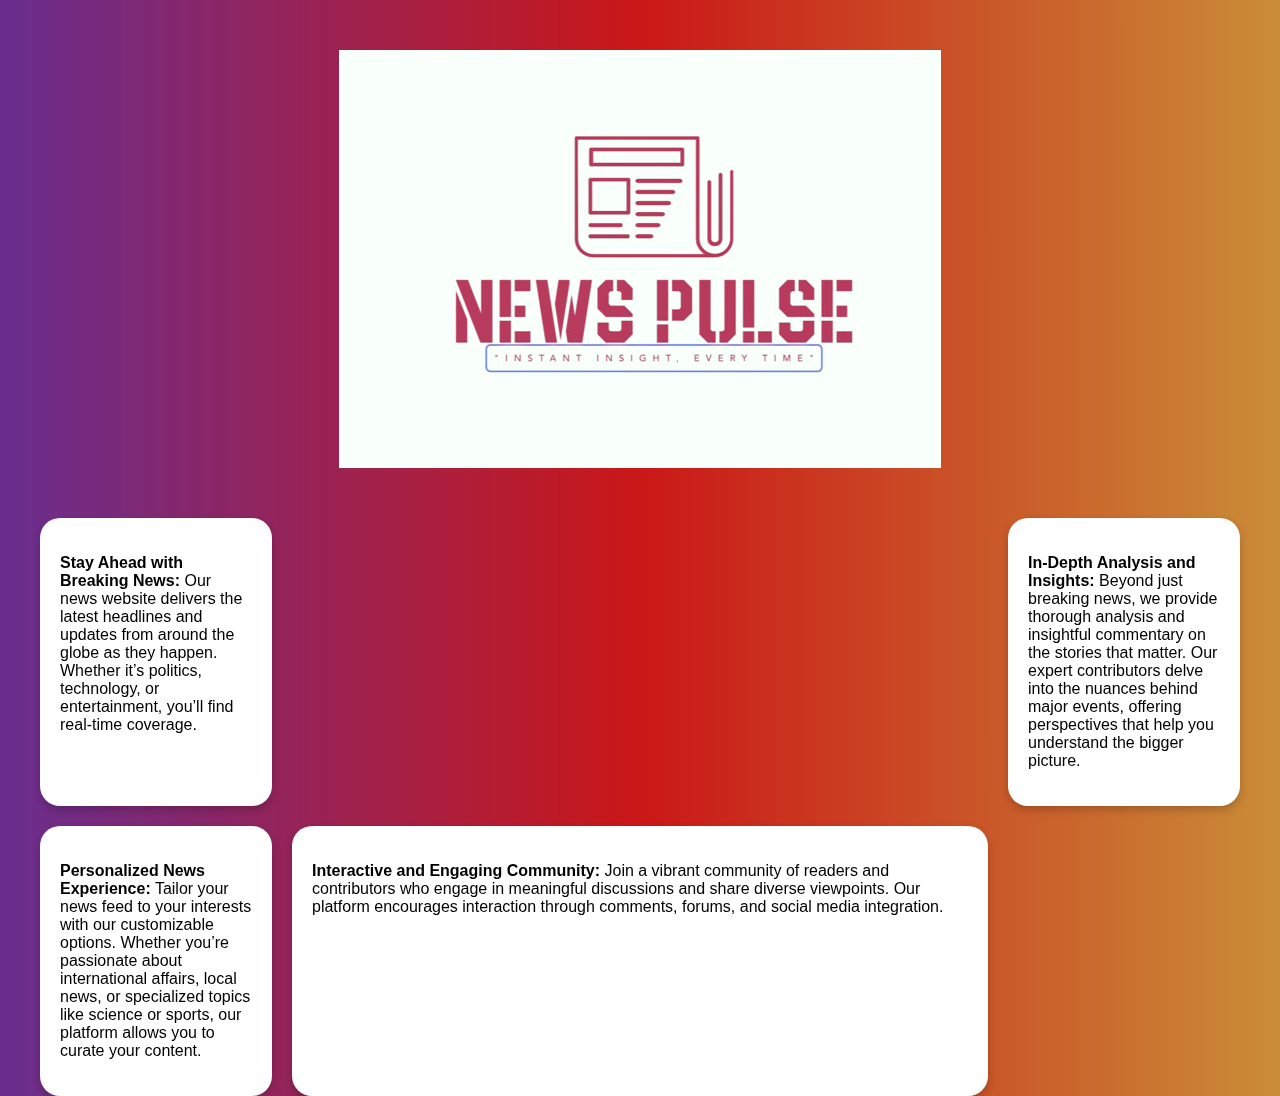
<file: uff.html>
<!DOCTYPE html>
<html lang="en">

<head>
  <style>
    body {
      background: rgb(131, 58, 180);
      background: linear-gradient(90deg, rgba(131, 58, 180, 1) 0%, rgba(253, 29, 29, 1) 50%, rgba(252, 176, 69, 1) 100%);
      backdrop-filter: blur(10px) brightness(80%);
      margin: 0;
      font-family: Arial, sans-serif;
      display: flex;
      flex-direction: column;
      align-items: center;
    }

    .logo {
      margin-top: 50px;
      background-color: rgb(249, 255, 250);
      cursor: pointer;
      max-width: 100%;
      height: auto;
    }

    .content-wrapper {
      display: grid;
      grid-template-columns: 1fr 3fr 1fr;
      grid-template-rows: auto auto;
      gap: 20px;
      width: 100%;
      max-width: 1200px;
      margin-top: 50px;
    }

    .basicinfo {
      background-color: #ffffff;
      border-radius: 20px;
      padding: 20px;
      box-shadow: 0 4px 8px rgba(0, 0, 0, 0.2);
    }

    .cards-container {
      grid-column: 2 / span 1;
      display: flex;
      justify-content: space-between;
      flex-wrap: wrap;
    }

    .card {
      background-color: white;
      border-radius: 10px;
      box-shadow: 0px 4px 8px rgba(0, 0, 0, 0.1);
      margin: 10px;
      overflow: hidden;
      width: 30%;
      transition: transform 0.3s ease-in-out;
    }

    .card:hover {
      transform: translateY(-5px);
    }

    .card img {
      width: 100%;
      height: 200px;
      object-fit: cover;
    }

    .card-content {
      padding: 15px;
    }

    .card-content h3 {
      margin: 0 0 10px;
      font-size: 18px;
    }

    .card-content p {
      font-size: 14px;
      color: #555;
    }

    .card-content h6 {
      font-size: 12px;
      color: #aaa;
      margin-bottom: 10px;
    }

    @media (max-width: 992px) {
      .card {
        width: 48%;
      }
    }

    @media (max-width: 768px) {
      .card {
        width: 100%;
      }

      .content-wrapper {
        grid-template-columns: 1fr;
        grid-template-rows: auto auto auto auto auto;
      }
    }
  </style>
  <meta charset="UTF-8">
  <meta http-equiv="X-UA-Compatible" content="IE=edge">
  <meta name="viewport" content="width=device-width, initial-scale=1.0">
  <title>News App</title>
</head>

<body>

  <div class="logo" id="logo">
    <img src="newlogo.png" alt="News Pulse Logo">
  </div>

  <div class="content-wrapper">
    <div class="basicinfo" id="para1">
      <p><span><b>Stay Ahead with Breaking News:</b></span> Our news website delivers the latest headlines and updates
        from around the globe as they happen. Whether it’s politics, technology, or entertainment, you’ll find
        real-time coverage.</p>
    </div>

    <div class="cards-container" id="cards-container">
      <!-- Cards will be injected here -->
    </div>

    <div class="basicinfo" id="para2">
      <p><span><b>In-Depth Analysis and Insights:</b></span> Beyond just breaking news, we provide thorough analysis
        and insightful commentary on the stories that matter. Our expert contributors delve into the nuances behind
        major events, offering perspectives that help you understand the bigger picture.</p>
    </div>

    <div class="basicinfo" id="para3">
      <p><span><b>Personalized News Experience:</b></span> Tailor your news feed to your interests with our
        customizable options. Whether you’re passionate about international affairs, local news, or specialized topics
        like science or sports, our platform allows you to curate your content.</p>
    </div>

    <div class="basicinfo" id="para4">
      <p><span><b>Interactive and Engaging Community:</b></span> Join a vibrant community of readers and contributors
        who engage in meaningful discussions and share diverse viewpoints. Our platform encourages interaction through
        comments, forums, and social media integration.</p>
    </div>
  </div>

  <template id="template-news-card">
    <div class="card">
      <div class="card-header">
        <img src="https://via.placeholder.com/400x200" alt="news-image" id="news-img">
      </div>
      <div class="card-content">
        <h3 id="news-title">This is the Title</h3>
        <h6 class="news-source" id="news-source">End Gadget 26/08/2023</h6>
        <p class="news-desc" id="news-desc">Lorem ipsum dolor sit amet consectetur adipisicing elit.</p>
      </div>
    </div>
  </template>

  <script>
    document.getElementById('logo').addEventListener('click', function () {
      document.querySelectorAll('.basicinfo').forEach(function (el) {
        el.classList.toggle('visible');
      });
    });

    const API_KEY = "fdb523ae3aef4453ae4cb4ee16d48713";
    const url = "https://newsapi.org/v2/everything?q=";

    window.addEventListener("load", () => fetchNews("India"));

    async function fetchNews(query) {
      const res = await fetch(`${url}${query}&apiKey=${API_KEY}`);
      const data = await res.json();
      bindData(data.articles);
    }

    function bindData(articles) {
      const cardsContainer = document.getElementById("cards-container");
      const newsCardTemplate = document.getElementById("template-news-card");

      cardsContainer.innerHTML = "";

      articles.forEach((article) => {
        if (!article.urlToImage) return;
        const cardClone = newsCardTemplate.content.cloneNode(true);
        fillDataInCard(cardClone, article);
        cardsContainer.appendChild(cardClone);
      });
    }

    function fillDataInCard(cardClone, article) {
      const newsImg = cardClone.querySelector("#news-img");
      const newsTitle = cardClone.querySelector("#news-title");
      const newsSource = cardClone.querySelector("#news-source");
      const newsDesc = cardClone.querySelector("#news-desc");

      newsImg.src = article.urlToImage;
      newsTitle.innerHTML = article.title;
      newsDesc.innerHTML = article.description;

      const date = new Date(article.publishedAt).toLocaleString("en-US", {
        timeZone: "Asia/Jakarta",
      });

      newsSource.innerHTML = `${article.source.name} · ${date}`;

      cardClone.firstElementChild.addEventListener("click", () => {
        window.open(article.url, "_blank");
      });
    }

    let curSelectedNav = null;
    function onNavItemClick(id) {
      fetchNews(id);
      const navItem = document.getElementById(id);
      curSelectedNav?.classList.remove("active");
      curSelectedNav = navItem;
      curSelectedNav.classList.add("active");
    }

    const searchButton = document.getElementById("search-button");
    const searchText = document.getElementById("search-text");

    searchButton.addEventListener("click", () => {
      const query = searchText.value;
      if (!query) return;
      fetchNews(query);
      curSelectedNav?.classList.remove("active");
      curSelectedNav = null;
    });

  </script>
</body>

</html>
</file>
<file: new.css>
.logo{
  
  position:absolute;
  left:35%;
  top:28%;
  background-color: rgb(249, 255, 250);
}


body{
  background: rgb(131,58,180);
background: linear-gradient(90deg, rgba(131,58,180,1) 0%, rgba(253,29,29,1) 50%, rgba(252,176,69,1) 100%);
backdrop-filter: blur(10px) brightness(80%);
}
.basicinfo 
   {
    width: 480px; /* Adjust as needed */
    height: 335px; /* Same as width to maintain circle */
    border-radius: 50%; /* Makes the container circular */
    overflow: hidden; /* Ensures content stays within the circle */
    display: flex;
    justify-content: center;
    align-items: center;
    background-color: #ffffff; /* Background color */
    box-shadow: 0 4px 8px rgba(0, 0, 0, 0.2); /* Shadow for 3D effect */
    
    
}

#para1{
  position: absolute;
  
  left:75%;
}
#para2{
  position: absolute;
  top:55%;
  left:75%;
}

.div {
    width: 100%;
    height: 100%;
    display: flex;
    justify-content: center;
    align-items: center;
    text-align: center;
    line-height: 1.2;
    padding: 10px; /* Padding inside the circle */
    box-sizing: border-box; /* Ensure padding and border are included in width/height */
    overflow: hidden; /* Hide overflow text */
}
</file>
<file: style.css>
@import url("https://fonts.googleapis.com/css2?family=Poppins:wght@500&family=Roboto:wght@500&display=swap");

* {
    padding: 0;
    margin: 0;
    box-sizing: border-box;
}






p {
    font-family: "Roboto", sans-serif;
    color: var(--secondary-text-color);
    line-height: 1.4rem;
}

a {
    text-decoration: none;
}

ul {
    list-style: none;
}

.flex {
    display: flex;
    align-items: center;
}

.container {
    max-width: 1180px;
    margin-inline: auto;
    overflow: hidden;
}

nav {
    background-color: #f3faff;
    box-shadow: 0 0 4px #bbd0e2;
    position: fixed;
    top: 0;
    z-index: 99;
    left: 0;
    right: 0;
}

.main-nav {
    justify-content: space-between;
    padding-block: 8px;
}

.company-logo img {
    width: 120px;
}

.nav-links ul {
    gap: 16px;
}

.hover-link {
    cursor: pointer;
}

.hover-link:hover {
    color: var(--secondary-text-color);
}

.hover-link:active {
    color: red;
}

.nav-item.active {
    color: var(--accent-color);
}

.search-bar {
    height: 32px;
    gap: 8px;
}

.news-input {
    width: 200px;
    height: 100%;
    padding-inline: 12px;
    border-radius: 4px;
    border: 2px solid #bbd0e2;
    font-family: "Roboto", sans-serif;
}

.search-button {
    background-color: var(--accent-color);
    color: white;
    padding: 8px 24px;
    border: none;
    border-radius: 4px;
    cursor: pointer;
    font-family: "Roboto", sans-serif;
}

.search-button:hover {
    background-color: var(--accent-color-dark);
}

main {
    padding-block: 20px;
    margin-top: 80px;
}

.cards-container {
    justify-content: space-between;
    flex-wrap: wrap;
    row-gap: 20px;
    align-items: start;
}

.card {
    width: 360px;
    min-height: 400px;
    box-shadow: 0 0 4px #d4ecff;
    border-radius: 4px;
    cursor: pointer;
    background-color: #fff;
    overflow: hidden;
    transition: all 0.3s ease;
}

.card:hover {
    box-shadow: 1px 1px 8px #d4ecff;
    background-color: #f9fdff;
    transform: translateY(-2px);
}
body {
  background: rgb(131, 58, 180);
  background: linear-gradient(90deg, rgba(131, 58, 180, 1) 0%, rgba(253, 29, 29, 1) 50%, rgba(252, 176, 69, 1) 100%);
  backdrop-filter: blur(10px) brightness(80%);
}




#para2 {
  position: absolute;
  top: 20%;
}

.basicinfo {
  width: 80%;
  max-width: 300px;
  height: 300px;
  color: #000;
  /* Adjust color for readability */
  border-radius: 50px;
  overflow: hidden;
  margin: 10px;


  background-color: #ffffff;
  box-shadow: 0 4px 8px rgba(0, 0, 0, 0.2);

  opacity: 0;
  /* Initially hidden */
  transition: opacity 0.5s ease-in-out;
  /* Smooth fade-in */
}

.basicinfo.visible {
  opacity: 1;
  /* Show the paragraph */
}


.card-header img {
    width: 100%;
    height: 180px;
    object-fit: cover;
}

.card-content {
    padding: 12px;
}

.news-source {
    margin-block: 12px;
}
</file>
